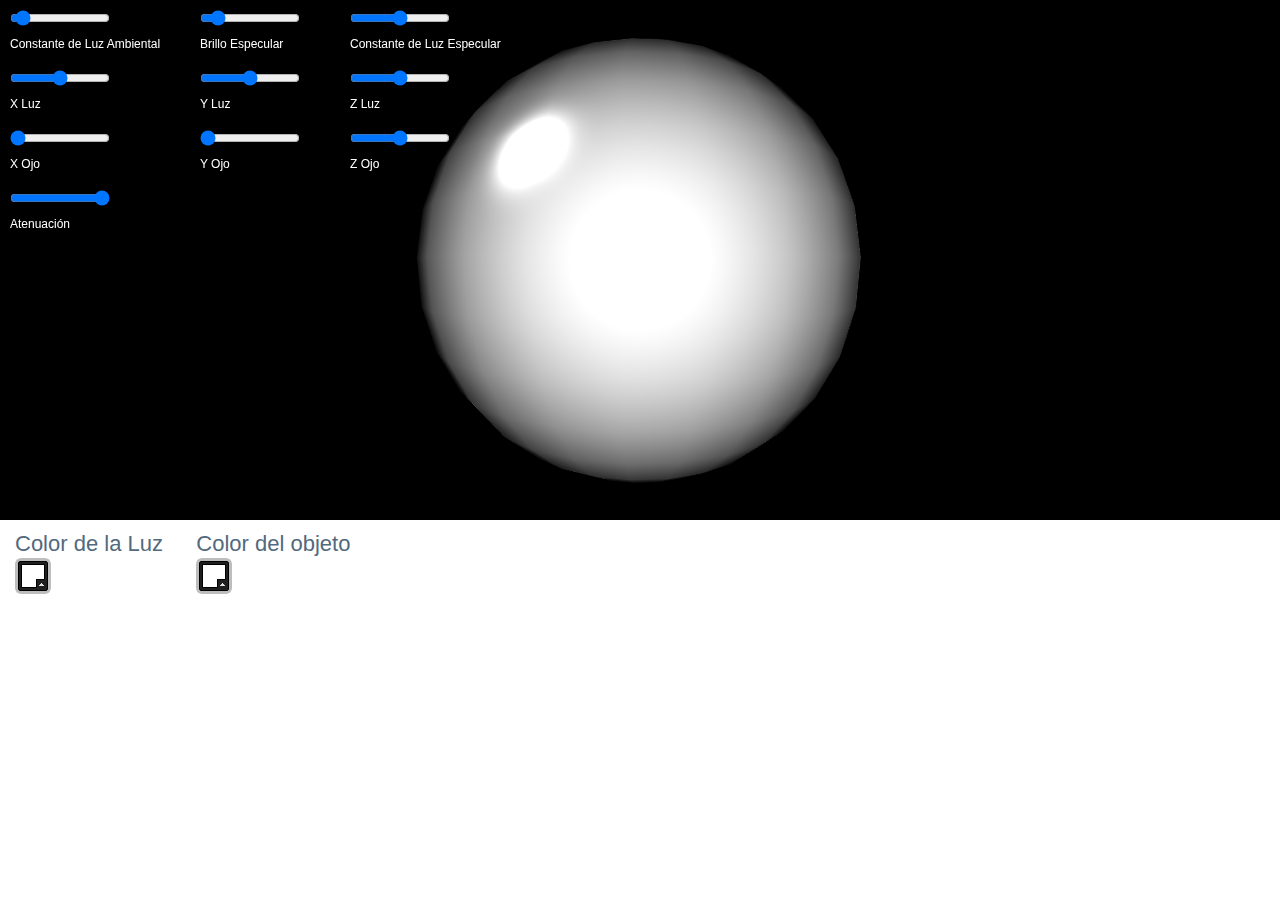
<file: p5js-ambient-diffuse-specular/index.html>
<!DOCTYPE html>
<html>
  <head>
    <meta charset="utf-8" />
    <meta name="viewport" width="device-width," initial-scale="1.0," maximum-scale="1.0," user-scalable="0" />
    <style>body {padding: 0;margin: 0;overflow: hidden !important;}</style>
    <meta author="duvan andrade cuenca - 02-06-97 - de la universidad nacional de colombia">
    <title>Luz Combinada</title>

    <link rel="stylesheet" type="text/css" href="colorpicker/css/colorpicker.css">
    <link rel="stylesheet" type="text/css" href="colorpicker/css/layout.css">
    <script type="text/javascript" src="colorpicker/js/jquery.js"></script>
    <script type="text/javascript" src="colorpicker/js/colorpicker.js"></script>
    <script type="text/javascript" src="colorpicker/js/eye.js"></script>
    <script type="text/javascript" src="colorpicker/js/utils.js"></script>      
  </head>
  <body>
    <div id="p5" style="position:relative;height: 520px !important;">
      <p style="position: absolute; top: 35px; left: 10px;color: white;">Constante de Luz Ambiental</p>
      <p style="position: absolute; top: 35px; left: 200px;color: white;">Brillo Especular</p>
      <p style="position: absolute; top: 35px; left: 350px;color: white;">Constante de Luz Especular</p>
      <p style="position: absolute; top: 95px; left: 10px;color: white;">X Luz</p>
      <p style="position: absolute; top: 95px; left: 200px;color: white;">Y Luz</p>
      <p style="position: absolute; top: 95px; left: 350px;color: white;">Z Luz</p>
      <p style="position: absolute; top: 155px; left: 10px;color: white;">X Ojo</p>
      <p style="position: absolute; top: 155px; left: 200px;color: white;">Y Ojo</p>
      <p style="position: absolute; top: 155px; left: 350px;color: white;">Z Ojo</p>
      <p style="position: absolute; top: 215px; left: 10px;color: white;">Atenuación</p>
    </div> 

    <div style="display: inline-block;padding: 10px;margin: 0 5px;">
      <p style="font-size:22px; text-align: left; margin: 5px 0;">Color de la Luz</p>
      <div class="colorSelector" id="color1">      
        <div style="background-color: #ffffff"></div>
      </div>      
    </div>

    <div style="display: inline-block;padding: 10px;margin: 0 5px;">
      <p style="font-size:22px; text-align: left; margin: 5px 0;">Color del objeto</p>
      <div class="colorSelector" id="color2">      
        <div style="background-color: #ffffff"></div>
      </div>      
    </div>     

    <script src="p5.min.js" type="application/javascript" charset="utf-8"></script>
    <script src="sketch.js"></script>
   <script type="text/javascript">
      var r = 255,g = 255,b = 255;
      var r2 = 255, g2 = 255, b2 = 255;

      var colorpicker1 = $('#color1').ColorPicker({
        color: '#ffffff',
        onChange: function (hsb, hex, rgb, el) {
          $('#color1 div').css('backgroundColor', '#' + hex);
          r = rgb.r;
          g = rgb.g;
          b = rgb.b;
        }
      });

      $('#color2').ColorPicker({
        color: '#ffffff',
        onChange: function (hsb, hex, rgb) {
          $('#color2 div').css('backgroundColor', '#' + hex);
          r2 = rgb.r;
          g2 = rgb.g;
          b2 = rgb.b;          
        }
      });  

      /* 
        Yo Duvan Andrade doy creditos a colorpicker https://www.eyecon.ro/colorpicker/#about
      */        
    </script>        
  </body>
</html>
</file>
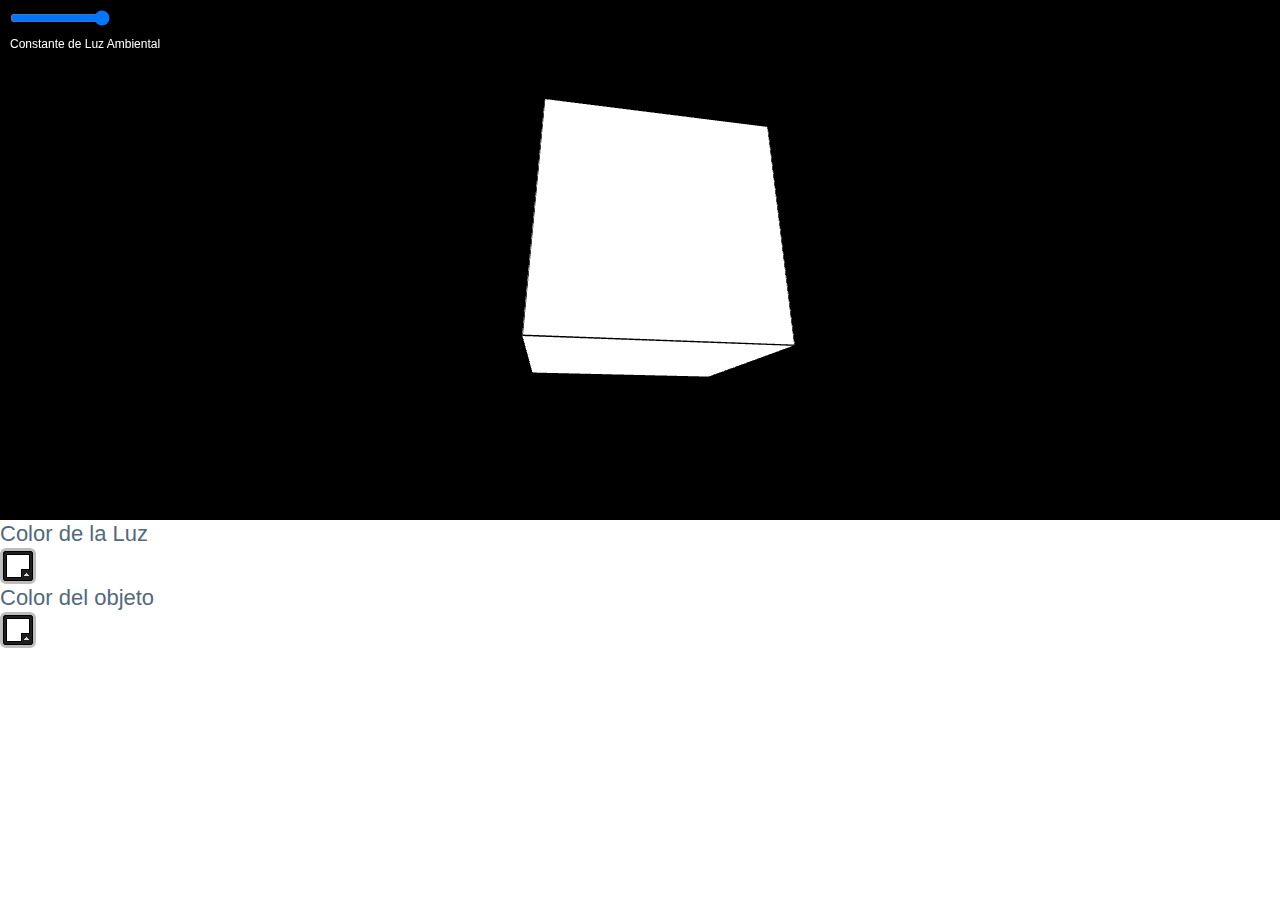
<file: p5js-ambientlight/index.html>
<!DOCTYPE html>
<html>
  <head>
    <meta charset="utf-8" />
    <meta name="viewport" width="device-width," initial-scale="1.0," maximum-scale="1.0," user-scalable="0" />
    <style>html, body {padding: 0;margin: 0;overflow: hidden !important;}</style>
    <meta author="duvan andrade cuenca - 02-06-97 - de la universidad nacional de colombia">
    <title>Ambient Light</title>

    <link rel="stylesheet" type="text/css" href="colorpicker/css/colorpicker.css">
    <link rel="stylesheet" type="text/css" href="colorpicker/css/layout.css">
    <script type="text/javascript" src="colorpicker/js/jquery.js"></script>
    <script type="text/javascript" src="colorpicker/js/colorpicker.js"></script>
    <script type="text/javascript" src="colorpicker/js/eye.js"></script>
    <script type="text/javascript" src="colorpicker/js/utils.js"></script>  
  </head>
  <body>
    <div id="p5" style="position:relative;height: 520px !important;">
      <p style="position: absolute; top: 35px; left: 10px;color: white;">Constante de Luz Ambiental</p>
    </div> 

    <div style="display: inline;">
      <p style="font-size:22px; text-align: left; margin: 5px 0;">Color de la Luz</p>
      <div class="colorSelector" id="color1">      
        <div style="background-color: #ffffff"></div>
      </div>      
    </div>

    <div style="display: inline;">
      <p style="font-size:22px; text-align: left; margin: 5px 0;">Color del objeto</p>
      <div class="colorSelector" id="color2">      
        <div style="background-color: #ffffff"></div>
      </div>      
    </div>    
    


    <script src="p5.min.js" type="application/javascript" charset="utf-8"></script>
    <script src="sketch.js"></script>    
    <script type="text/javascript">
      var r = 255,g = 255,b = 255;
      var r2 = 255, g2 = 255, b2 = 255;

      var colorpicker1 = $('#color1').ColorPicker({
        color: '#ffffff',
        onChange: function (hsb, hex, rgb, el) {
          $('#color1 div').css('backgroundColor', '#' + hex);
          r = rgb.r;
          g = rgb.g;
          b = rgb.b;
        }
      });

      $('#color2').ColorPicker({
        color: '#ffffff',
        onChange: function (hsb, hex, rgb) {
          $('#color2 div').css('backgroundColor', '#' + hex);
          r2 = rgb.r;
          g2 = rgb.g;
          b2 = rgb.b;          
        }
      });  

      /* 
        Yo Duvan Andrade doy creditos a colorpicker https://www.eyecon.ro/colorpicker/#about
      */        
    </script>
  </body>
</html>
</file>
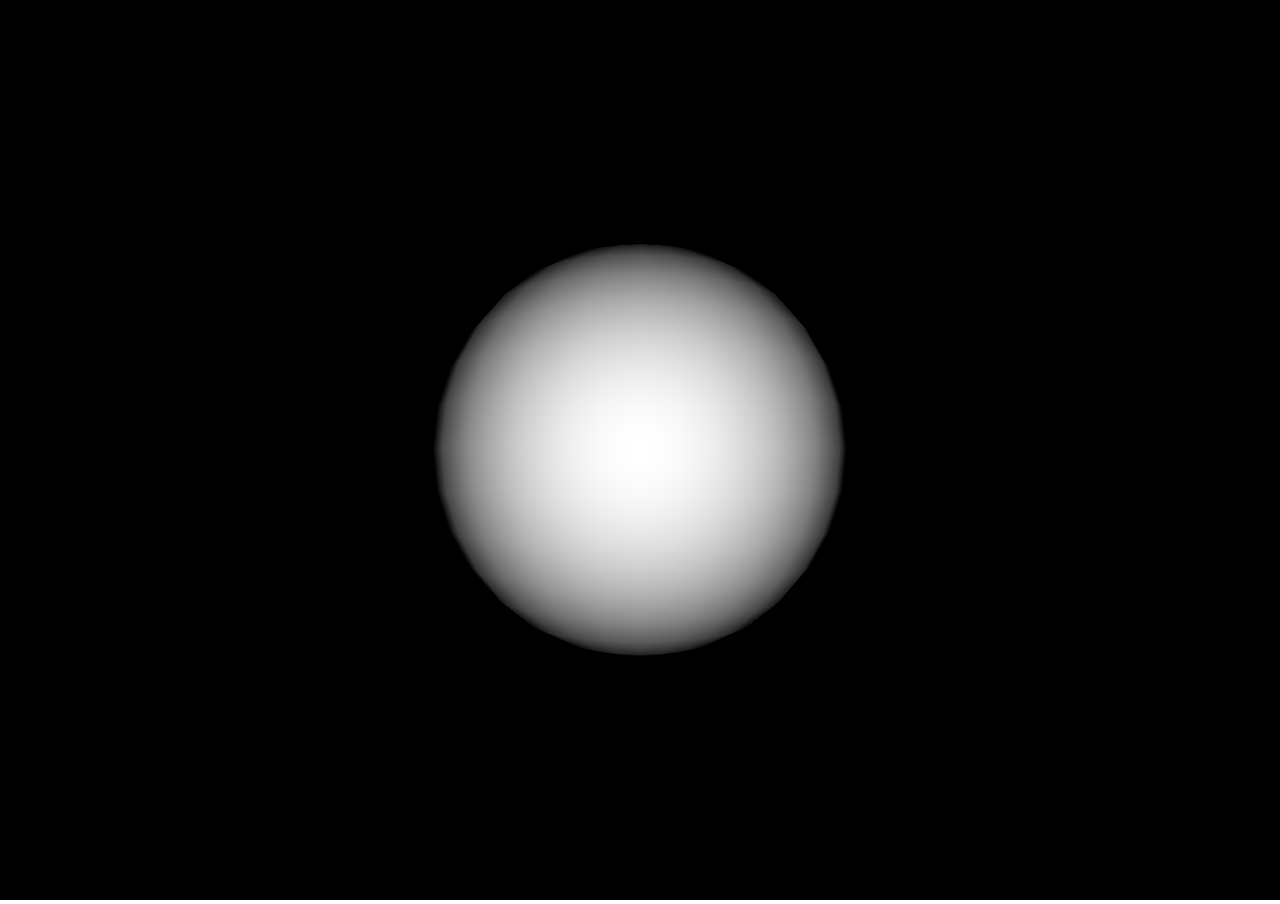
<file: p5js-diffuse/index.html>
<!DOCTYPE html>
<html>
  <head>
    <meta charset="utf-8" />
    <meta name="viewport" width="device-width," initial-scale="1.0," maximum-scale="1.0," user-scalable="0" />
    <style>body {padding: 0;margin: 0;overflow: hidden !important;}</style>
    <meta author="duvan andrade cuenca - 02-06-97 - de la universidad nacional de colombia">
    <title>Luz Difusa</title>
  </head>
  <body>
    <script src="p5.min.js" type="application/javascript" charset="utf-8"></script>
    <script src="sketch.js"></script>    
    
  </body>
</html>
</file>
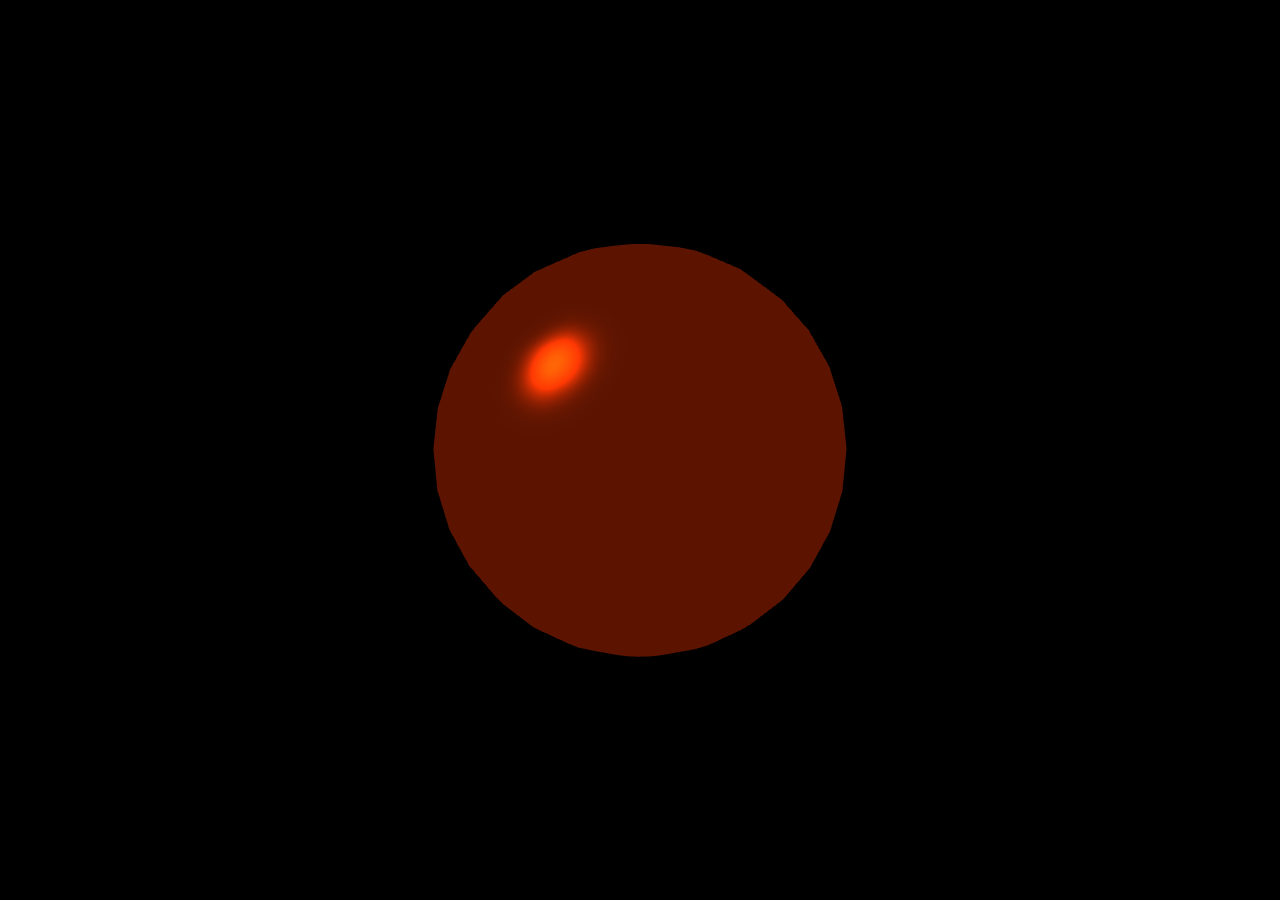
<file: p5js-specular/index.html>
<!DOCTYPE html>
<html>
  <head>
    <meta charset="utf-8" />
    <meta name="viewport" width="device-width," initial-scale="1.0," maximum-scale="1.0," user-scalable="0" />
    <style>body {padding: 0;margin: 0;overflow: hidden !important;}</style>
    <meta author="duvan andrade cuenca - 02-06-97 - de la universidad nacional de colombia">
    <title>Luz Especular</title>
  </head>
  <body>
    <script src="p5.min.js" type="application/javascript" charset="utf-8"></script>
    <script src="sketch.js"></script>    
    
  </body>
</html>
</file>
<file: p5js-ambient-diffuse-specular/colorpicker/css/colorpicker.css>
.colorpicker {
	width: 356px;
	height: 176px;
	overflow: hidden;
	position: absolute;
	background: url(../images/colorpicker_background.png);
	font-family: Arial, Helvetica, sans-serif;
	display: none;
}
.colorpicker_color {
	width: 150px;
	height: 150px;
	left: 14px;
	top: 13px;
	position: absolute;
	background: #f00;
	overflow: hidden;
	cursor: crosshair;
}
.colorpicker_color div {
	position: absolute;
	top: 0;
	left: 0;
	width: 150px;
	height: 150px;
	background: url(../images/colorpicker_overlay.png);
}
.colorpicker_color div div {
	position: absolute;
	top: 0;
	left: 0;
	width: 11px;
	height: 11px;
	overflow: hidden;
	background: url(../images/colorpicker_select.gif);
	margin: -5px 0 0 -5px;
}
.colorpicker_hue {
	position: absolute;
	top: 13px;
	left: 171px;
	width: 35px;
	height: 150px;
	cursor: n-resize;
}
.colorpicker_hue div {
	position: absolute;
	width: 35px;
	height: 9px;
	overflow: hidden;
	background: url(../images/colorpicker_indic.gif) left top;
	margin: -4px 0 0 0;
	left: 0px;
}
.colorpicker_new_color {
	position: absolute;
	width: 60px;
	height: 30px;
	left: 213px;
	top: 13px;
	background: #f00;
}
.colorpicker_current_color {
	position: absolute;
	width: 60px;
	height: 30px;
	left: 283px;
	top: 13px;
	background: #f00;
}
.colorpicker input {
	background-color: transparent;
	border: 1px solid transparent;
	position: absolute;
	font-size: 10px;
	font-family: Arial, Helvetica, sans-serif;
	color: #898989;
	top: 4px;
	right: 11px;
	text-align: right;
	margin: 0;
	padding: 0;
	height: 11px;
}
.colorpicker_hex {
	position: absolute;
	width: 72px;
	height: 22px;
	background: url(../images/colorpicker_hex.png) top;
	left: 212px;
	top: 142px;
}
.colorpicker_hex input {
	right: 6px;
}
.colorpicker_field {
	height: 22px;
	width: 62px;
	background-position: top;
	position: absolute;
}
.colorpicker_field span {
	position: absolute;
	width: 12px;
	height: 22px;
	overflow: hidden;
	top: 0;
	right: 0;
	cursor: n-resize;
}
.colorpicker_rgb_r {
	background-image: url(../images/colorpicker_rgb_r.png);
	top: 52px;
	left: 212px;
}
.colorpicker_rgb_g {
	background-image: url(../images/colorpicker_rgb_g.png);
	top: 82px;
	left: 212px;
}
.colorpicker_rgb_b {
	background-image: url(../images/colorpicker_rgb_b.png);
	top: 112px;
	left: 212px;
}
.colorpicker_hsb_h {
	background-image: url(../images/colorpicker_hsb_h.png);
	top: 52px;
	left: 282px;
}
.colorpicker_hsb_s {
	background-image: url(../images/colorpicker_hsb_s.png);
	top: 82px;
	left: 282px;
}
.colorpicker_hsb_b {
	background-image: url(../images/colorpicker_hsb_b.png);
	top: 112px;
	left: 282px;
}
.colorpicker_submit {
	position: absolute;
	width: 22px;
	height: 22px;
	background: url(../images/colorpicker_submit.png) top;
	left: 322px;
	top: 142px;
	overflow: hidden;
}
.colorpicker_focus {
	background-position: center;
}
.colorpicker_hex.colorpicker_focus {
	background-position: bottom;
}
.colorpicker_submit.colorpicker_focus {
	background-position: bottom;
}
.colorpicker_slider {
	background-position: bottom;
}
</file>
<file: p5js-ambient-diffuse-specular/colorpicker/css/layout.css>
body,div,dl,dt,dd,ul,ol,li,h1,h2,h3,h4,h5,h6,pre,form,fieldset,input,textarea,p,blockquote,th,td { 
	margin:0;
	padding:0;
}
table {
	border-collapse:collapse;
	border-spacing:0;
}
fieldset,img { 
	border:0;
}
address,caption,cite,code,dfn,em,strong,th,var {
	font-style:normal;
	font-weight:normal;
}
ol,ul {
	list-style:none;
}
caption,th {
	text-align:left;
}
q:before,q:after {
	content:'';
}
html, body {
	background-color: #fff;
	font-family: Arial, Helvetica, sans-serif;
	font-size: 12px;
	line-height: 18px;
	color: #52697E;
}
.wrapper {
	width: 700px;
	margin: 0 auto;
	text-align: left;
}
.navigationTabs {
	height: 23px;
	line-height: 23px;
	border-bottom: 1px solid #ccc;
}
.navigationTabs li {
	float: left;
	height: 23px;
	line-height: 23px;
	padding-right: 3px;
}
.navigationTabs li a{
	float: left;
	dispaly: block;
	height: 23px;
	line-height: 23px;
	padding: 0 10px;
	overflow: hidden;
	color: #52697E;
	background-color: #eee;
	position: relative;
	text-decoration: none;
}
.navigationTabs li a:hover {
	background-color: #f0f0f0;
}
.navigationTabs li a.active {
	background-color: #fff;
	border: 1px solid #ccc;
	border-bottom: 0px solid;
}
.tabsContent {
	border: 1px solid #ccc;
	border-top: 0px solid;
	width: 698px;
	overflow: hidden;
}
.tab {
	padding: 16px;
	display: none;
}
.tab h2 {
	font-weight: bold;
	font-size: 16px;
}
.tab h3 {
	font-weight: bold;
	font-size: 14px;
	margin-top: 20px;
}
.tab p {
	margin-top: 16px;
	clear: both;
}
.tab ul {
	margin-top: 16px;
	list-style: disc;
}
.tab li {
	margin: 10px 0 0 35px;
}
.tab a {
	color: #8FB0CF;
}
.tab strong {
	font-weight: bold;
}
.tab pre {
	font-size: 11px;
	margin-top: 20px;
	width: 668px;
	overflow: auto;
	clear: both;
}
.tab table {
	width: 100%;
}
.tab table td {
	padding: 6px 10px 6px 0;
	vertical-align: top;
}
.tab dt {
	margin-top: 16px;
}

.colorSelector {
	position: relative;
	width: 36px;
	height: 36px;
	background: url(../images/select.png);
}
.colorSelector div {
	position: absolute;
	top: 3px;
	left: 3px;
	width: 30px;
	height: 30px;
	background: url(../images/select.png) center;
}
#colorSelector2 {
	position: absolute;
	top: 0;
	left: 0;
	width: 36px;
	height: 36px;
	background: url(../images/select2.png);
}
#colorSelector2 div {
	position: absolute;
	top: 4px;
	left: 4px;
	width: 28px;
	height: 28px;
	background: url(../images/select2.png) center;
}
#colorpickerHolder2 {
	top: 32px;
	left: 0;
	width: 356px;
	height: 0;
	overflow: hidden;
	position: absolute;
}
#colorpickerHolder2 .colorpicker {
	background-image: url(../images/custom_background.png);
	position: absolute;
	bottom: 0;
	left: 0;
}
#colorpickerHolder2 .colorpicker_hue div {
	background-image: url(../images/custom_indic.gif);
}
#colorpickerHolder2 .colorpicker_hex {
	background-image: url(../images/custom_hex.png);
}
#colorpickerHolder2 .colorpicker_rgb_r {
	background-image: url(../images/custom_rgb_r.png);
}
#colorpickerHolder2 .colorpicker_rgb_g {
	background-image: url(../images/custom_rgb_g.png);
}
#colorpickerHolder2 .colorpicker_rgb_b {
	background-image: url(../images/custom_rgb_b.png);
}
#colorpickerHolder2 .colorpicker_hsb_s {
	background-image: url(../images/custom_hsb_s.png);
	display: none;
}
#colorpickerHolder2 .colorpicker_hsb_h {
	background-image: url(../images/custom_hsb_h.png);
	display: none;
}
#colorpickerHolder2 .colorpicker_hsb_b {
	background-image: url(../images/custom_hsb_b.png);
	display: none;
}
#colorpickerHolder2 .colorpicker_submit {
	background-image: url(../images/custom_submit.png);
}
#colorpickerHolder2 .colorpicker input {
	color: #778398;
}
#customWidget {
	position: relative;
	height: 36px;
}
</file>
<file: p5js-ambientlight/colorpicker/css/colorpicker.css>
.colorpicker {
	width: 356px;
	height: 176px;
	overflow: hidden;
	position: absolute;
	background: url(../images/colorpicker_background.png);
	font-family: Arial, Helvetica, sans-serif;
	display: none;
}
.colorpicker_color {
	width: 150px;
	height: 150px;
	left: 14px;
	top: 13px;
	position: absolute;
	background: #f00;
	overflow: hidden;
	cursor: crosshair;
}
.colorpicker_color div {
	position: absolute;
	top: 0;
	left: 0;
	width: 150px;
	height: 150px;
	background: url(../images/colorpicker_overlay.png);
}
.colorpicker_color div div {
	position: absolute;
	top: 0;
	left: 0;
	width: 11px;
	height: 11px;
	overflow: hidden;
	background: url(../images/colorpicker_select.gif);
	margin: -5px 0 0 -5px;
}
.colorpicker_hue {
	position: absolute;
	top: 13px;
	left: 171px;
	width: 35px;
	height: 150px;
	cursor: n-resize;
}
.colorpicker_hue div {
	position: absolute;
	width: 35px;
	height: 9px;
	overflow: hidden;
	background: url(../images/colorpicker_indic.gif) left top;
	margin: -4px 0 0 0;
	left: 0px;
}
.colorpicker_new_color {
	position: absolute;
	width: 60px;
	height: 30px;
	left: 213px;
	top: 13px;
	background: #f00;
}
.colorpicker_current_color {
	position: absolute;
	width: 60px;
	height: 30px;
	left: 283px;
	top: 13px;
	background: #f00;
}
.colorpicker input {
	background-color: transparent;
	border: 1px solid transparent;
	position: absolute;
	font-size: 10px;
	font-family: Arial, Helvetica, sans-serif;
	color: #898989;
	top: 4px;
	right: 11px;
	text-align: right;
	margin: 0;
	padding: 0;
	height: 11px;
}
.colorpicker_hex {
	position: absolute;
	width: 72px;
	height: 22px;
	background: url(../images/colorpicker_hex.png) top;
	left: 212px;
	top: 142px;
}
.colorpicker_hex input {
	right: 6px;
}
.colorpicker_field {
	height: 22px;
	width: 62px;
	background-position: top;
	position: absolute;
}
.colorpicker_field span {
	position: absolute;
	width: 12px;
	height: 22px;
	overflow: hidden;
	top: 0;
	right: 0;
	cursor: n-resize;
}
.colorpicker_rgb_r {
	background-image: url(../images/colorpicker_rgb_r.png);
	top: 52px;
	left: 212px;
}
.colorpicker_rgb_g {
	background-image: url(../images/colorpicker_rgb_g.png);
	top: 82px;
	left: 212px;
}
.colorpicker_rgb_b {
	background-image: url(../images/colorpicker_rgb_b.png);
	top: 112px;
	left: 212px;
}
.colorpicker_hsb_h {
	background-image: url(../images/colorpicker_hsb_h.png);
	top: 52px;
	left: 282px;
}
.colorpicker_hsb_s {
	background-image: url(../images/colorpicker_hsb_s.png);
	top: 82px;
	left: 282px;
}
.colorpicker_hsb_b {
	background-image: url(../images/colorpicker_hsb_b.png);
	top: 112px;
	left: 282px;
}
.colorpicker_submit {
	position: absolute;
	width: 22px;
	height: 22px;
	background: url(../images/colorpicker_submit.png) top;
	left: 322px;
	top: 142px;
	overflow: hidden;
}
.colorpicker_focus {
	background-position: center;
}
.colorpicker_hex.colorpicker_focus {
	background-position: bottom;
}
.colorpicker_submit.colorpicker_focus {
	background-position: bottom;
}
.colorpicker_slider {
	background-position: bottom;
}
</file>
<file: p5js-ambientlight/colorpicker/css/layout.css>
body,div,dl,dt,dd,ul,ol,li,h1,h2,h3,h4,h5,h6,pre,form,fieldset,input,textarea,p,blockquote,th,td { 
	margin:0;
	padding:0;
}
table {
	border-collapse:collapse;
	border-spacing:0;
}
fieldset,img { 
	border:0;
}
address,caption,cite,code,dfn,em,strong,th,var {
	font-style:normal;
	font-weight:normal;
}
ol,ul {
	list-style:none;
}
caption,th {
	text-align:left;
}
q:before,q:after {
	content:'';
}
html, body {
	background-color: #fff;
	font-family: Arial, Helvetica, sans-serif;
	font-size: 12px;
	line-height: 18px;
	color: #52697E;
}
.wrapper {
	width: 700px;
	margin: 0 auto;
	text-align: left;
}
.navigationTabs {
	height: 23px;
	line-height: 23px;
	border-bottom: 1px solid #ccc;
}
.navigationTabs li {
	float: left;
	height: 23px;
	line-height: 23px;
	padding-right: 3px;
}
.navigationTabs li a{
	float: left;
	dispaly: block;
	height: 23px;
	line-height: 23px;
	padding: 0 10px;
	overflow: hidden;
	color: #52697E;
	background-color: #eee;
	position: relative;
	text-decoration: none;
}
.navigationTabs li a:hover {
	background-color: #f0f0f0;
}
.navigationTabs li a.active {
	background-color: #fff;
	border: 1px solid #ccc;
	border-bottom: 0px solid;
}
.tabsContent {
	border: 1px solid #ccc;
	border-top: 0px solid;
	width: 698px;
	overflow: hidden;
}
.tab {
	padding: 16px;
	display: none;
}
.tab h2 {
	font-weight: bold;
	font-size: 16px;
}
.tab h3 {
	font-weight: bold;
	font-size: 14px;
	margin-top: 20px;
}
.tab p {
	margin-top: 16px;
	clear: both;
}
.tab ul {
	margin-top: 16px;
	list-style: disc;
}
.tab li {
	margin: 10px 0 0 35px;
}
.tab a {
	color: #8FB0CF;
}
.tab strong {
	font-weight: bold;
}
.tab pre {
	font-size: 11px;
	margin-top: 20px;
	width: 668px;
	overflow: auto;
	clear: both;
}
.tab table {
	width: 100%;
}
.tab table td {
	padding: 6px 10px 6px 0;
	vertical-align: top;
}
.tab dt {
	margin-top: 16px;
}

.colorSelector {
	position: relative;
	width: 36px;
	height: 36px;
	background: url(../images/select.png);
}
.colorSelector div {
	position: absolute;
	top: 3px;
	left: 3px;
	width: 30px;
	height: 30px;
	background: url(../images/select.png) center;
}
#colorSelector2 {
	position: absolute;
	top: 0;
	left: 0;
	width: 36px;
	height: 36px;
	background: url(../images/select2.png);
}
#colorSelector2 div {
	position: absolute;
	top: 4px;
	left: 4px;
	width: 28px;
	height: 28px;
	background: url(../images/select2.png) center;
}
#colorpickerHolder2 {
	top: 32px;
	left: 0;
	width: 356px;
	height: 0;
	overflow: hidden;
	position: absolute;
}
#colorpickerHolder2 .colorpicker {
	background-image: url(../images/custom_background.png);
	position: absolute;
	bottom: 0;
	left: 0;
}
#colorpickerHolder2 .colorpicker_hue div {
	background-image: url(../images/custom_indic.gif);
}
#colorpickerHolder2 .colorpicker_hex {
	background-image: url(../images/custom_hex.png);
}
#colorpickerHolder2 .colorpicker_rgb_r {
	background-image: url(../images/custom_rgb_r.png);
}
#colorpickerHolder2 .colorpicker_rgb_g {
	background-image: url(../images/custom_rgb_g.png);
}
#colorpickerHolder2 .colorpicker_rgb_b {
	background-image: url(../images/custom_rgb_b.png);
}
#colorpickerHolder2 .colorpicker_hsb_s {
	background-image: url(../images/custom_hsb_s.png);
	display: none;
}
#colorpickerHolder2 .colorpicker_hsb_h {
	background-image: url(../images/custom_hsb_h.png);
	display: none;
}
#colorpickerHolder2 .colorpicker_hsb_b {
	background-image: url(../images/custom_hsb_b.png);
	display: none;
}
#colorpickerHolder2 .colorpicker_submit {
	background-image: url(../images/custom_submit.png);
}
#colorpickerHolder2 .colorpicker input {
	color: #778398;
}
#customWidget {
	position: relative;
	height: 36px;
}
</file>
